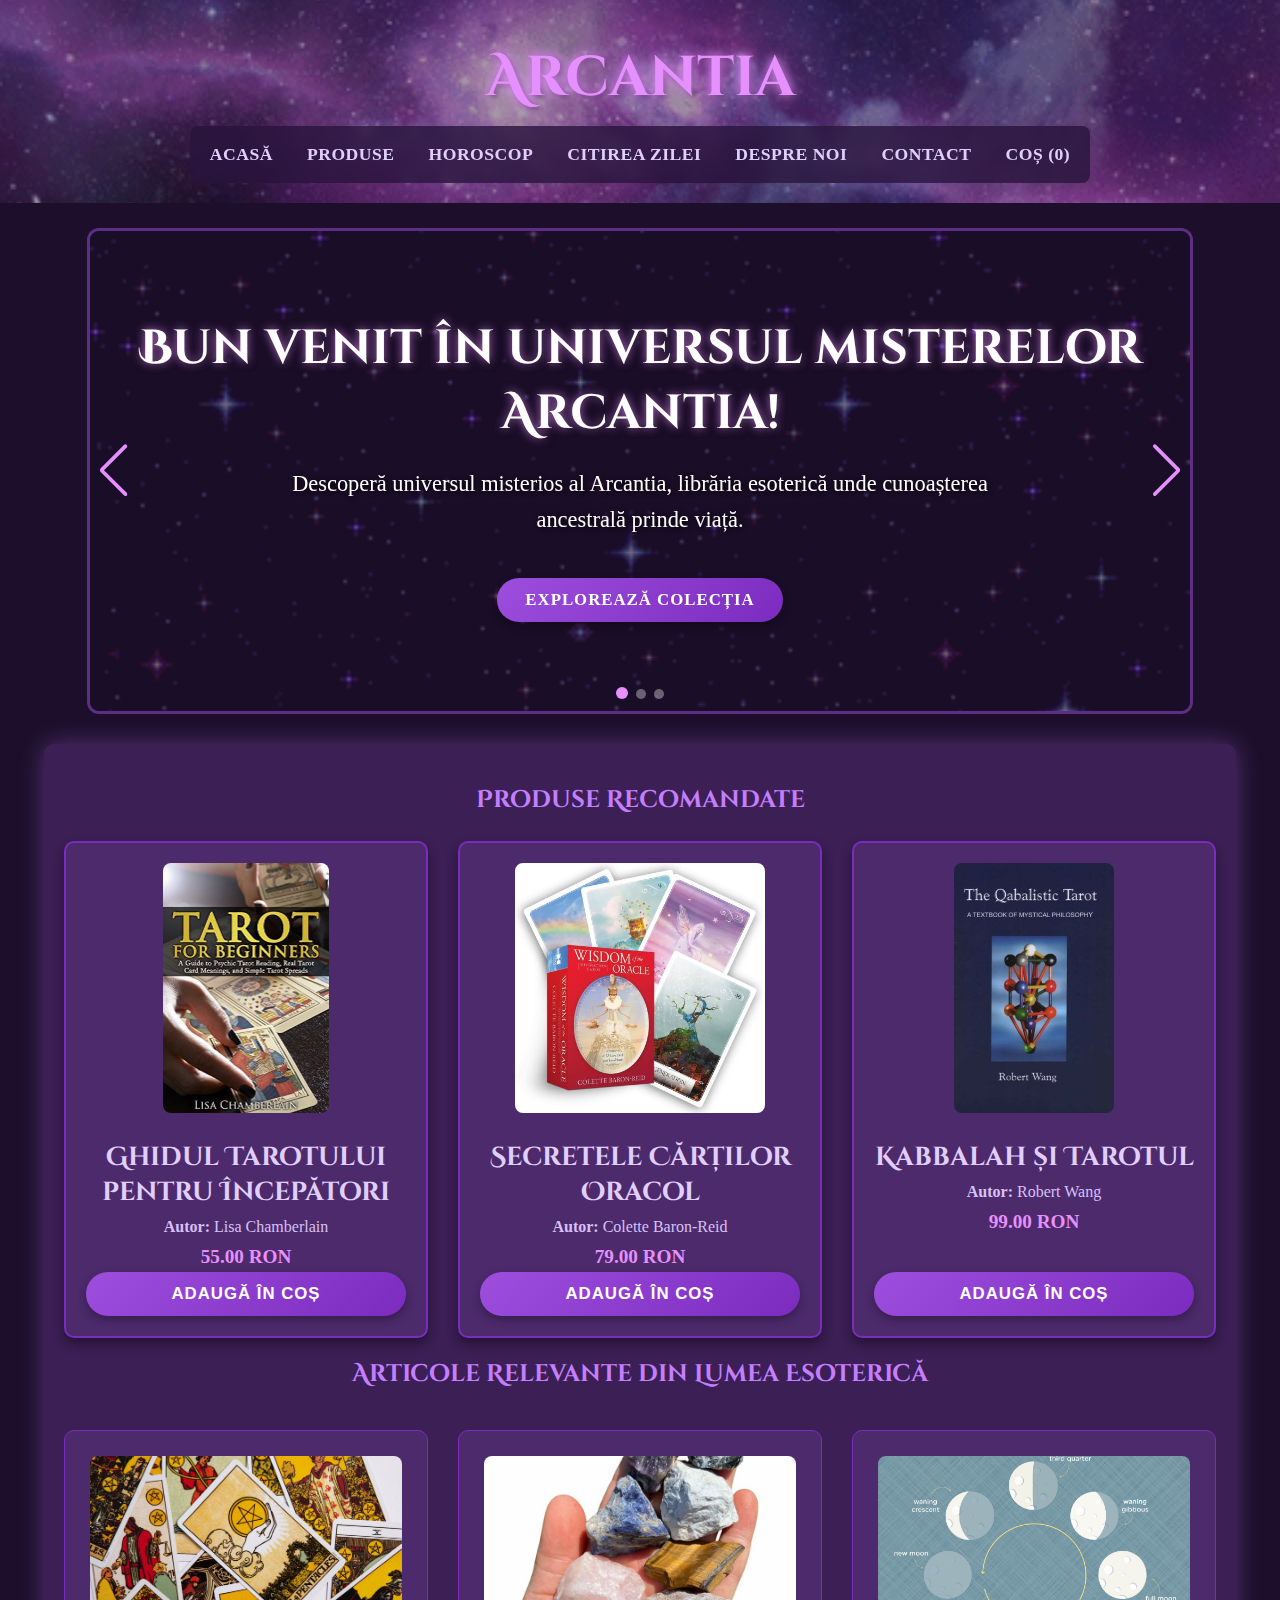
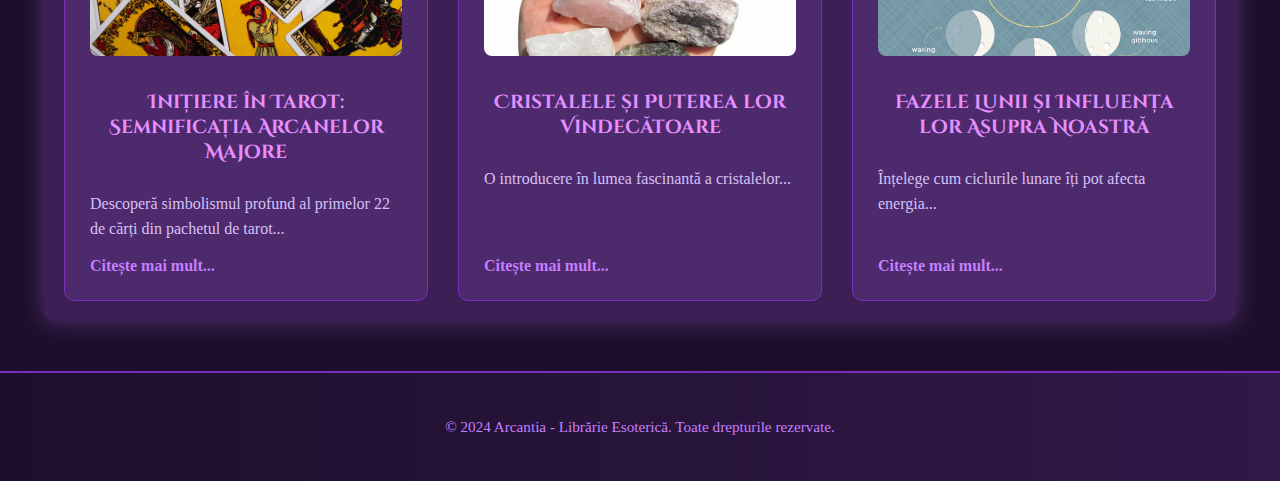
<file: index.html>
<!DOCTYPE html>
<html lang="ro">
<head>
    <meta charset="UTF-8">
    <meta name="viewport" content="width=device-width, initial-scale=1.0">
    <title>Arcantia - Acasă</title>
    <link rel="stylesheet" href="css/style.css">
    <link rel="stylesheet" href="https://unpkg.com/swiper/swiper-bundle.min.css"/>
    <link href="https://fonts.googleapis.com/css2?family=Cinzel+Decorative:wght@400;700&family=Georgia&display=swap" rel="stylesheet">
</head>
<body>
    <header>
        <h1 class="site-title">Arcantia</h1>
        <nav>
            <ul>
                <li><a href="index.html">Acasă</a></li>
                <li><a href="produse.html">Produse</a></li>
                <li><a href="horoscop.html">Horoscop</a></li>
                <li><a href="citirea_zilei.html">Citirea Zilei</a></li>
                <li><a href="despre_noi.html">Despre Noi</a></li>
                <li><a href="contact.html">Contact</a></li>
                <li><a href="cos.html">Coș (<span id="cart-count">0</span>)</a></li>
            </ul>
        </nav>
    </header>

    <main>
        <div class="swiper-container">
            <div class="swiper-wrapper">
                <!-- SLIDE 1 -->
                <div class="swiper-slide">
                    <h2>
<br> Bun venit în universul misterelor Arcantia!</h2>
                    <p>Descoperă universul misterios al Arcantia, librăria esoterică unde cunoașterea ancestrală prinde viață. </p>
                    <a href="produse.html" class="button-link">Explorează Colecția</a>
                </div>
                <!-- SLIDE 2 -->
                <div class="swiper-slide">
                    <h2>
<br>Horoscopul Zilei</h2>
                    <p>

<br>                    
Află ce îți rezervă astrele astăzi. Perspective și sfaturi pentru fiecare zodie.

</p>
                    <a href="horoscop.html" class="button-link">Vezi Horoscopul</a>
                </div>
                <!-- SLIDE 3 -->
                <div class="swiper-slide">
                    <h2>
<br> Citirea Zilei</h2>
                    <p>
<br>
<br>
Extrage o carte de tarot și primește un mesaj ghid pentru ziua de azi.</p>
                    <a href="citirea_zilei.html" class="button-link">Descoperă Cartea Zilei</a>
                </div>
            </div>
            <div class="swiper-pagination"></div>
            <div class="swiper-button-next"></div>
            <div class="swiper-button-prev"></div>
        </div>

        <div class="container">
            <section id="produse-recomandate">
                <h2>Produse Recomandate</h2>
                <div id="recomandate-container">
                    <p>Se încarcă produsele recomandate...</p>
                </div>
            </section>

            <section id="articole-relevante">
                <h2>Articole Relevante din Lumea Esoterică</h2>
                <div class="articole-container">
                    <div class="articol-card">
                        <img src="images/articol-tarot-arcane.jpg" alt="Arcane Majore Tarot">
                        <h3>Inițiere în Tarot: Semnificația Arcanelor Majore</h3>
                        <p>Descoperă simbolismul profund al primelor 22 de cărți din pachetul de tarot...</p>
                        <a href="#">Citește mai mult...</a>
                    </div>
                    <div class="articol-card">
                        <img src="images/articol-cristale-vindecatoare.jpg" alt="Cristale Vindecatoare">
                        <h3>Cristalele și Puterea lor Vindecătoare</h3>
                        <p>O introducere în lumea fascinantă a cristalelor...</p>
                        <a href="#">Citește mai mult...</a>
                    </div>
                    <div class="articol-card">
                        <img src="images/articol-faze-luna.jpg" alt="Fazele Lunii">
                        <h3>Fazele Lunii și Influența lor Asupra Noastră</h3>
                        <p>Înțelege cum ciclurile lunare îți pot afecta energia...</p>
                        <a href="#">Citește mai mult...</a>
                    </div>
                </div>
            </section>
        </div>
    </main>

    <footer>
        <p>© 2024 Arcantia - Librărie Esoterică. Toate drepturile rezervate.</p>
    </footer>

    <script src="https://unpkg.com/swiper/swiper-bundle.min.js"></script>
    <script src="js/script.js"></script>
</body>
</html>
</file>
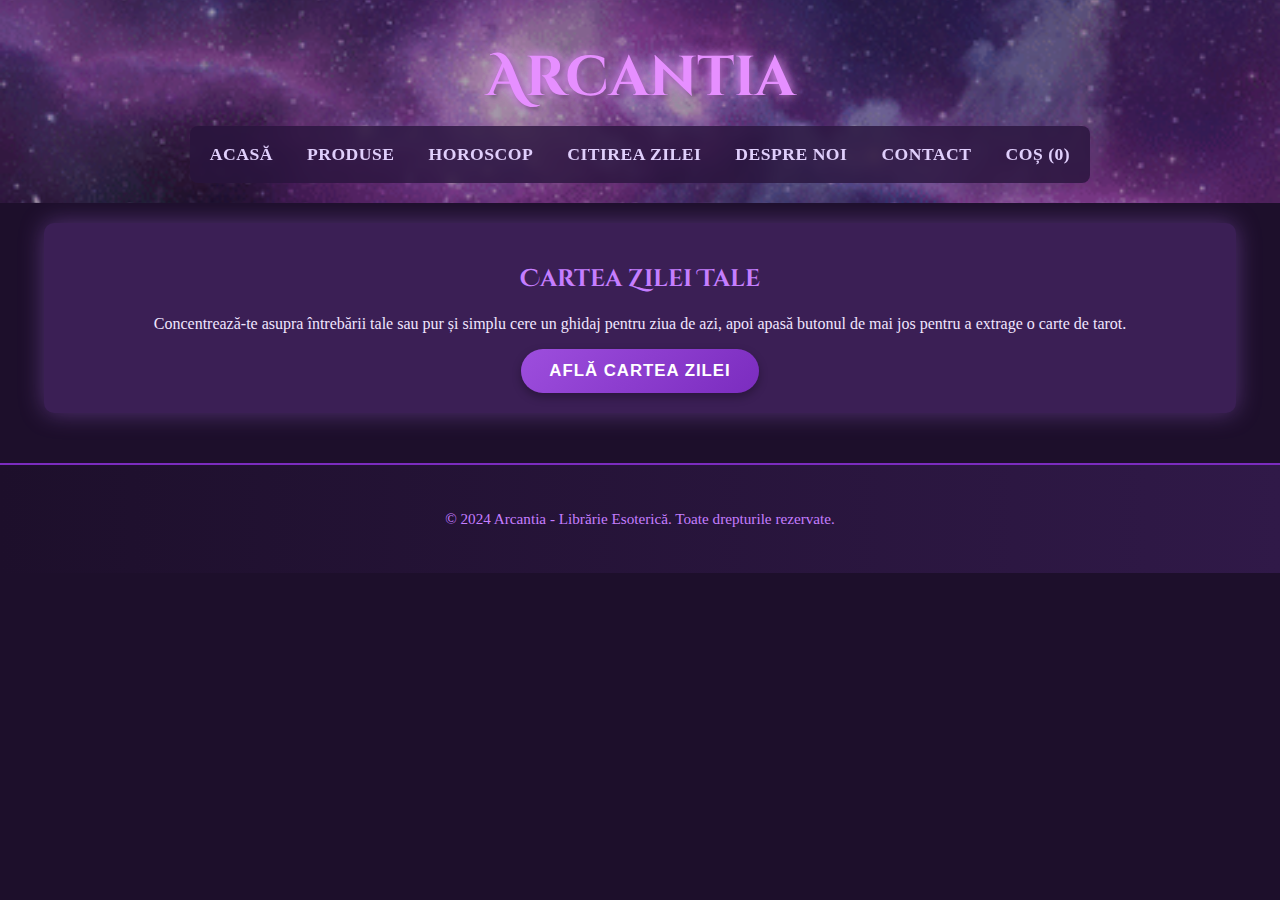
<file: citirea_zilei.html>
<!DOCTYPE html>
<html lang="ro">
<head>
    <meta charset="UTF-8">
    <meta name="viewport" content="width=device-width, initial-scale=1.0">
    <title>Arcantia - Citirea Zilei</title>
    <link rel="stylesheet" href="css/style.css">
    <link href="https://fonts.googleapis.com/css2?family=Cinzel+Decorative:wght@400;700&family=Georgia&display=swap" rel="stylesheet">
</head>
<body>
    <header>
        <h1 class="site-title">Arcantia</h1>
        <nav>
            <ul>
                <li><a href="index.html">Acasă</a></li>
                <li><a href="produse.html">Produse</a></li>
                <li><a href="horoscop.html">Horoscop</a></li>
                <li><a href="citirea_zilei.html">Citirea Zilei</a></li>
                <li><a href="despre_noi.html">Despre Noi</a></li>
                <li><a href="contact.html">Contact</a></li>
                <li><a href="cos.html">Coș (<span id="cart-count">0</span>)</a></li>
            </ul>
        </nav>
    </header>

    <main>
        <div class="container">
            <h2>Cartea Zilei Tale</h2>
            <p>Concentrează-te asupra întrebării tale sau pur și simplu cere un ghidaj pentru ziua de azi, apoi apasă butonul de mai jos pentru a extrage o carte de tarot.</p>
            
            <button id="get-tarot-card">Află Cartea Zilei</button>

            <div id="tarot-card-display">
                <!-- Cartea de tarot va fi afisata aici de JS. Ex: images/tarot-nebunul.jpg -->
            </div>
        </div>
    </main>

    <footer>
        <p>© 2024 Arcantia - Librărie Esoterică. Toate drepturile rezervate.</p>
    </footer>

    <script src="js/script.js"></script>
</body>
</html>
</file>
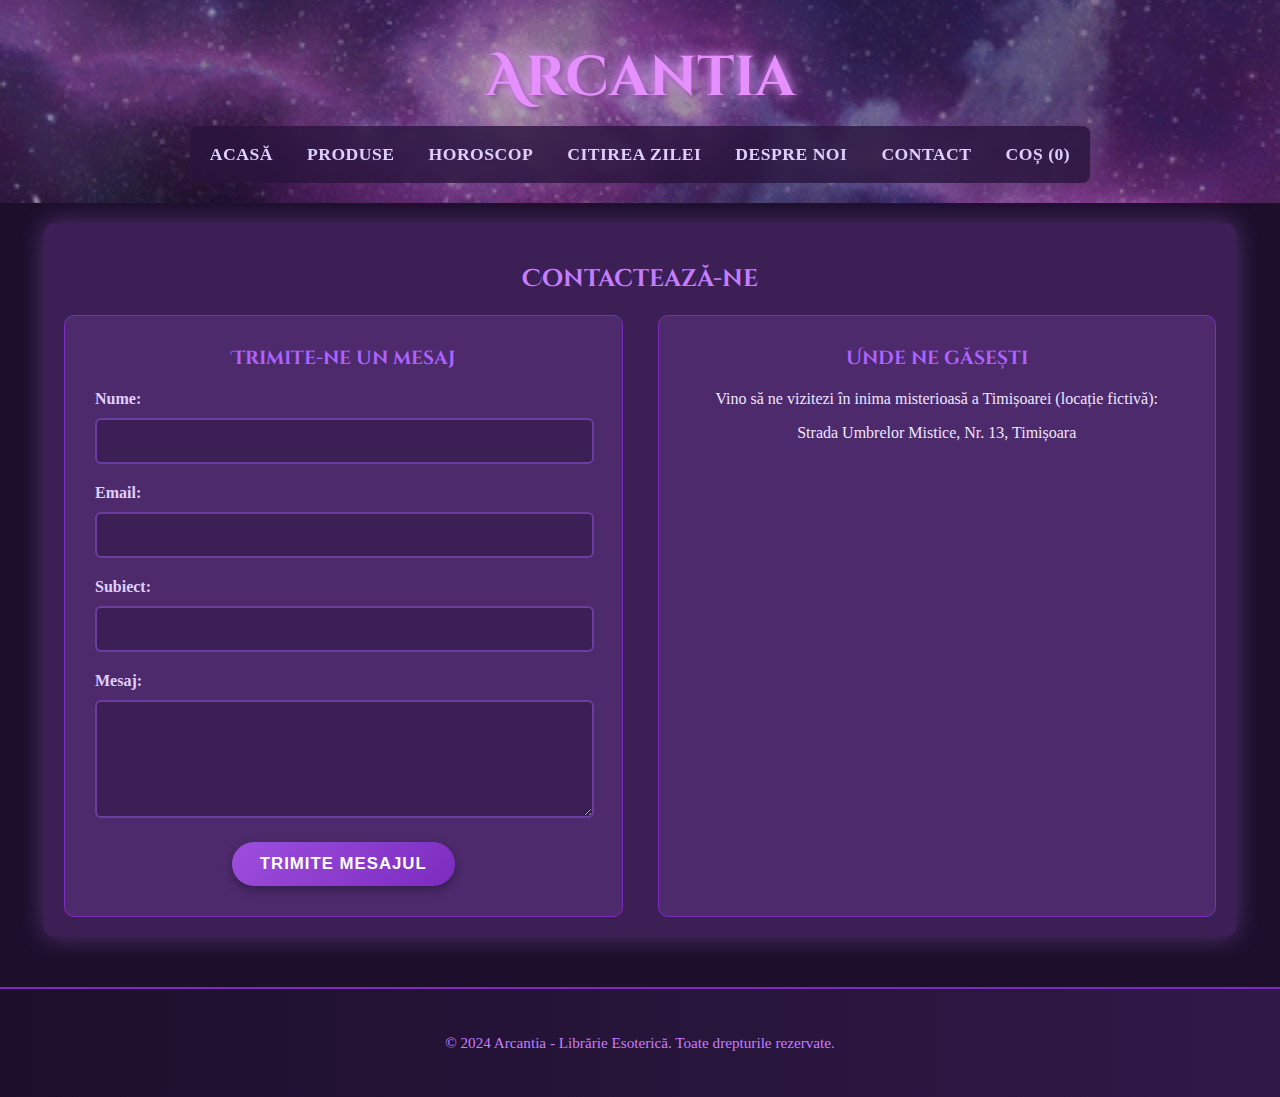
<file: contact.html>
<!DOCTYPE html>
<html lang="ro">
<head>
    <meta charset="UTF-8">
    <meta name="viewport" content="width=device-width, initial-scale=1.0">
    <title>Arcantia - Contact</title>
    <link rel="stylesheet" href="css/style.css">
    <link href="https://fonts.googleapis.com/css2?family=Cinzel+Decorative:wght@400;700&family=Georgia&display=swap" rel="stylesheet">
</head>
<body>
    <header>
        <h1 class="site-title">Arcantia</h1>
        <nav>
            <ul>
                <li><a href="index.html">Acasă</a></li>
                <li><a href="produse.html">Produse</a></li>
                <li><a href="horoscop.html">Horoscop</a></li>
                <li><a href="citirea_zilei.html">Citirea Zilei</a></li>
                <li><a href="despre_noi.html">Despre Noi</a></li>
                <li><a href="contact.html">Contact</a></li>
                <li><a href="cos.html">Coș (<span id="cart-count">0</span>)</a></li>
            </ul>
        </nav>
    </header>

    <main>
        <div class="container">
            <h2>Contactează-ne</h2>
            <div class="contact-container">
                <div class="form-container">
                    <h3>Trimite-ne un mesaj</h3>
                    <form id="contact-form">
                        <div>
                            <label for="nume">Nume:</label>
                            <input type="text" id="nume" name="nume" required>
                        </div>
                        <div>
                            <label for="email">Email:</label>
                            <input type="email" id="email" name="email" required>
                        </div>
                        <div>
                            <label for="subiect">Subiect:</label>
                            <input type="text" id="subiect" name="subiect">
                        </div>
                        <div>
                            <label for="mesaj">Mesaj:</label>
                            <textarea id="mesaj" name="mesaj" rows="6" required></textarea>
                        </div>
                        <button type="submit">Trimite Mesajul</button>
                    </form>
                </div>
                <div class="map-container">
                    <h3>Unde ne găsești</h3>
                    <p>Vino să ne vizitezi în inima misterioasă a Timișoarei (locație fictivă):</p>
                    <p>Strada Umbrelor Mistice, Nr. 13, Timișoara</p>
                    <iframe src="https://www.google.com/maps/embed?pb=!1m18!1m12!1m3!1d89078.39375782917!2d21.15450781980784!3d45.75372041857808!2m3!1f0!2f0!3f0!3m2!1i1024!2i768!4f13.1!3m3!1m2!1s0x4745677dcb0fbbf5%3A0x400def369ef5080!2sTimi%C8%99oara!5e0!3m2!1sro!2sro!4v1678886030759!5m2!1sro!2sro" allowfullscreen="" loading="lazy" referrerpolicy="no-referrer-when-downgrade"></iframe>
                </div>
            </div>
        </div>
    </main>

    <footer>
        <p>© 2024 Arcantia - Librărie Esoterică. Toate drepturile rezervate.</p>
    </footer>
    <script src="js/script.js"></script>
</body>
</html>
</file>
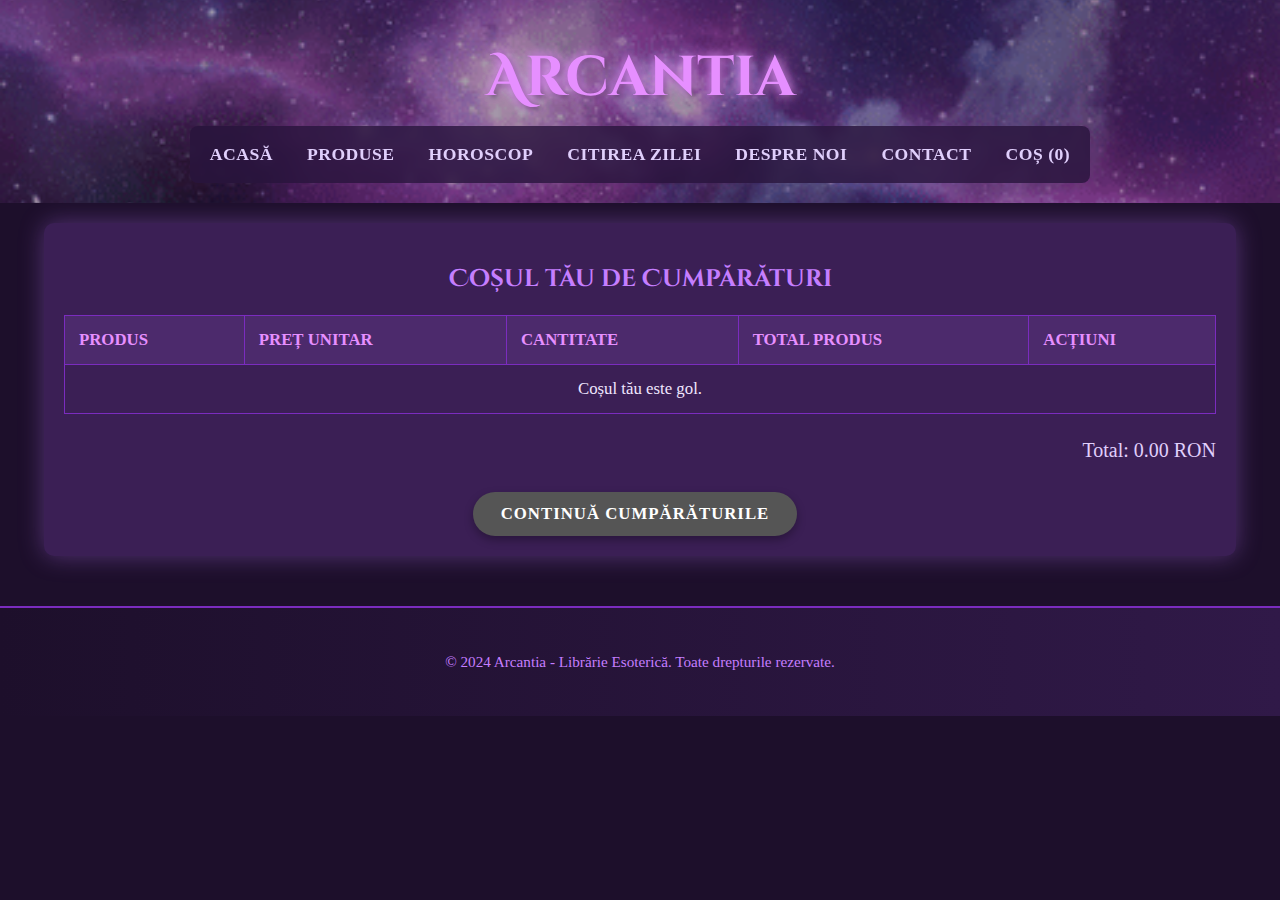
<file: cos.html>
<!DOCTYPE html>
<html lang="ro">
<head>
    <meta charset="UTF-8">
    <meta name="viewport" content="width=device-width, initial-scale=1.0">
    <title>Arcantia - Coș de Cumpărături</title>
    <link rel="stylesheet" href="css/style.css">
    <link href="https://fonts.googleapis.com/css2?family=Cinzel+Decorative:wght@400;700&family=Georgia&display=swap" rel="stylesheet">
</head>
<body>
    <header>
        <h1 class="site-title">Arcantia</h1>
        <nav>
            <ul>
                <li><a href="index.html">Acasă</a></li>
                <li><a href="produse.html">Produse</a></li>
                <li><a href="horoscop.html">Horoscop</a></li>
                <li><a href="citirea_zilei.html">Citirea Zilei</a></li>
                <li><a href="despre_noi.html">Despre Noi</a></li>
                <li><a href="contact.html">Contact</a></li>
                <li><a href="cos.html">Coș (<span id="cart-count">0</span>)</a></li>
            </ul>
        </nav>
    </header>

    <main>
        <div class="container">
            <h2>Coșul tău de Cumpărături</h2>
            <div id="cos-container">
                <table id="cos-items">
                    <thead>
                        <tr>
                            <th>Produs</th>
                            <th>Preț Unitar</th>
                            <th>Cantitate</th>
                            <th>Total Produs</th>
                            <th>Acțiuni</th>
                        </tr>
                    </thead>
                    <tbody id="cos-items-body">
                        <!-- Itemele din cos vor fi incarcate aici de JS -->
                    </tbody>
                </table>
                <div id="cos-summary">
                    <!-- Sumarul cosului va fi incarcat aici de JS -->
                </div>
                <div class="checkout-button-container" style="text-align: right; margin-top: 20px;">
                     <!-- Butonul de checkout este adaugat de JS daca exista iteme in cos -->
                </div>
            </div>
             <div style="text-align: center; margin-top: 30px;">
                <a href="produse.html" class="button-link" style="margin-right: 10px; background: #555;">Continuă Cumpărăturile</a>
            </div>
        </div>
    </main>

    <footer>
        <p>© 2024 Arcantia - Librărie Esoterică. Toate drepturile rezervate.</p>
    </footer>

    <script src="js/script.js"></script>
</body>
</html>
</file>
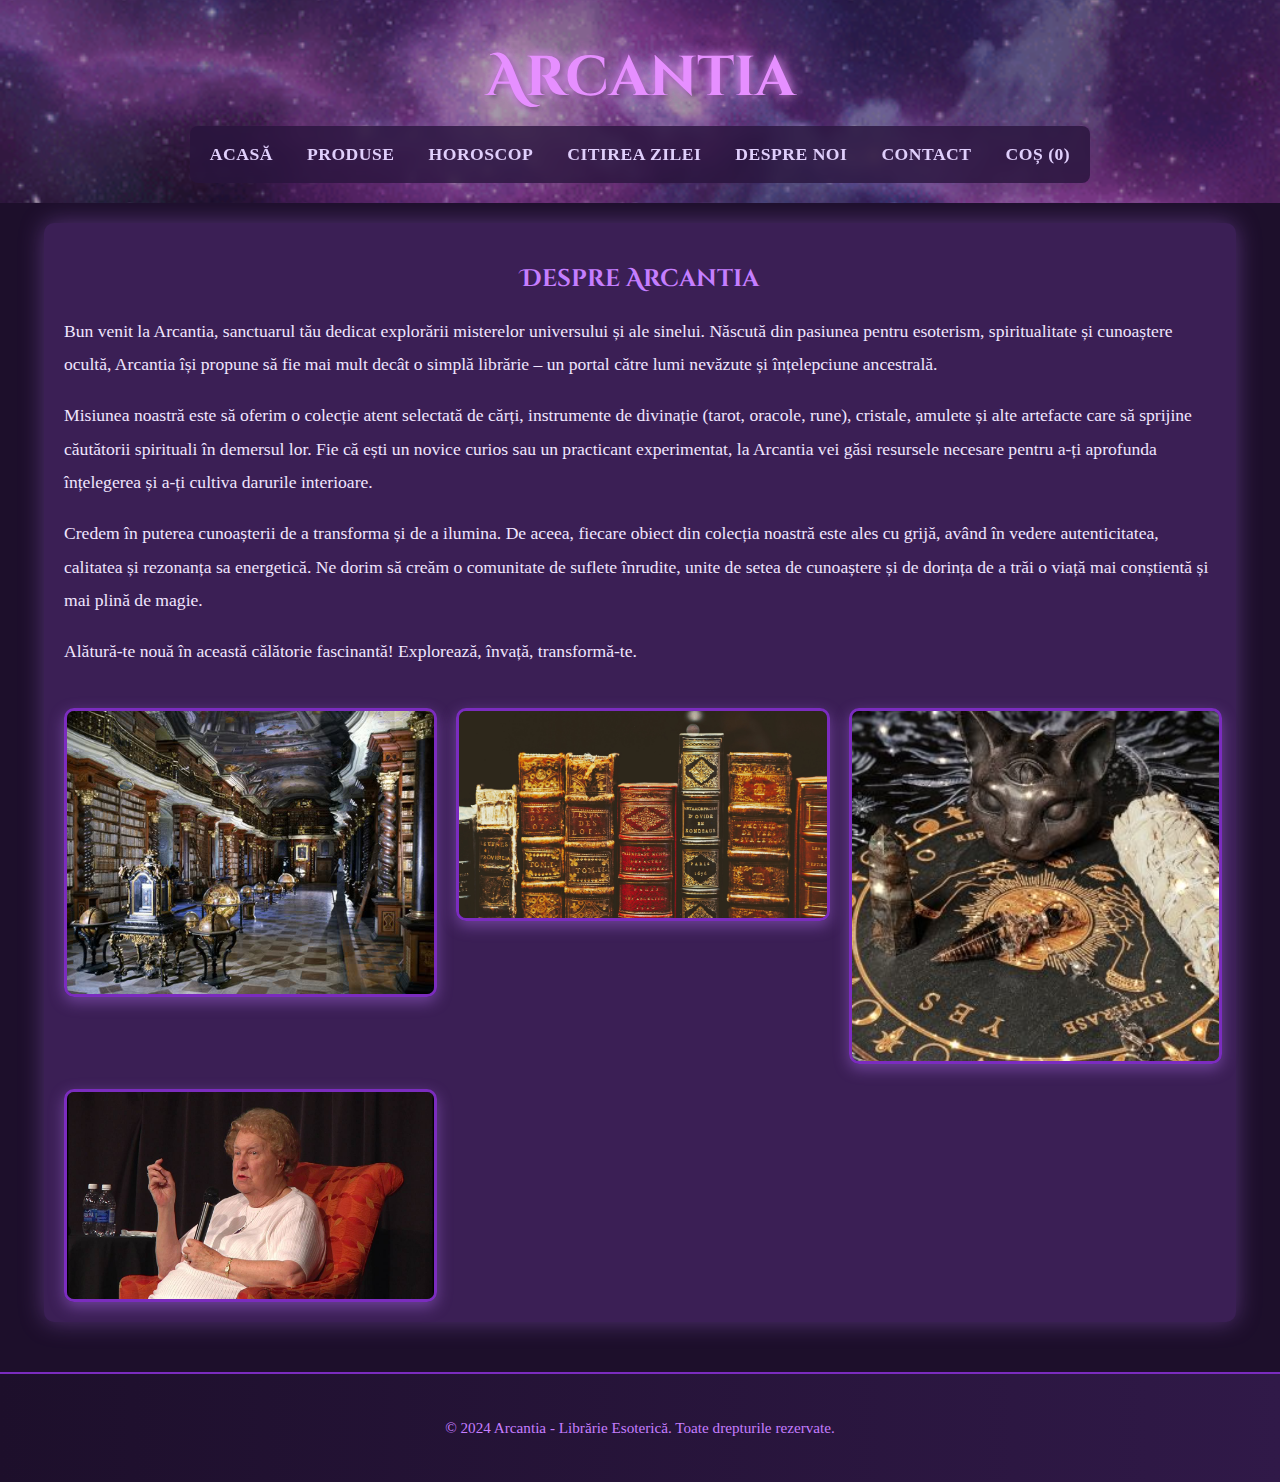
<file: despre_noi.html>
<!DOCTYPE html>
<html lang="ro">
<head>
    <meta charset="UTF-8">
    <meta name="viewport" content="width=device-width, initial-scale=1.0">
    <title>Arcantia - Despre Noi</title>
    <link rel="stylesheet" href="css/style.css">
    <link href="https://fonts.googleapis.com/css2?family=Cinzel+Decorative:wght@400;700&family=Georgia&display=swap" rel="stylesheet">
</head>
<body>
    <header>
        <h1 class="site-title">Arcantia</h1>
        <nav>
            <ul>
                <li><a href="index.html">Acasă</a></li>
                <li><a href="produse.html">Produse</a></li>
                <li><a href="horoscop.html">Horoscop</a></li>
                <li><a href="citirea_zilei.html">Citirea Zilei</a></li>
                <li><a href="despre_noi.html">Despre Noi</a></li>
                <li><a href="contact.html">Contact</a></li>
                <li><a href="cos.html">Coș (<span id="cart-count">0</span>)</a></li>
            </ul>
        </nav>
    </header>

    <main>
        <div class="container">
            <h2>Despre Arcantia</h2>
            <div class="despre-continut">
                <p>Bun venit la Arcantia, sanctuarul tău dedicat explorării misterelor universului și ale sinelui. Născută din pasiunea pentru esoterism, spiritualitate și cunoaștere ocultă, Arcantia își propune să fie mai mult decât o simplă librărie – un portal către lumi nevăzute și înțelepciune ancestrală.</p>
                <p>Misiunea noastră este să oferim o colecție atent selectată de cărți, instrumente de divinație (tarot, oracole, rune), cristale, amulete și alte artefacte care să sprijine căutătorii spirituali în demersul lor. Fie că ești un novice curios sau un practicant experimentat, la Arcantia vei găsi resursele necesare pentru a-ți aprofunda înțelegerea și a-ți cultiva darurile interioare.</p>
                <p>Credem în puterea cunoașterii de a transforma și de a ilumina. De aceea, fiecare obiect din colecția noastră este ales cu grijă, având în vedere autenticitatea, calitatea și rezonanța sa energetică. Ne dorim să creăm o comunitate de suflete înrudite, unite de setea de cunoaștere și de dorința de a trăi o viață mai conștientă și mai plină de magie.</p>
                <p>Alătură-te nouă în această călătorie fascinantă! Explorează, învață, transformă-te.</p>
            </div>
            <div class="despre-imagini">
                <img src="images/despre-interior-mistic.jpg" alt="Interior mistic al librariei Arcantia">
                <img src="images/despre-colectie-carti-rare.jpg" alt="Colectie de carti esoterice rare">
                <img src="images/despre-obiecte-divinatie.jpg" alt="Instrumente de divinatie si cristale">
                <img src="images/despre-comunitate-spirituala.jpg" alt="Simbol al comunitatii spirituale Arcantia">
            </div>
        </div>
    </main>

    <footer>
        <p>© 2024 Arcantia - Librărie Esoterică. Toate drepturile rezervate.</p>
    </footer>
    <script src="js/script.js"></script>
</body>
</html>
</file>
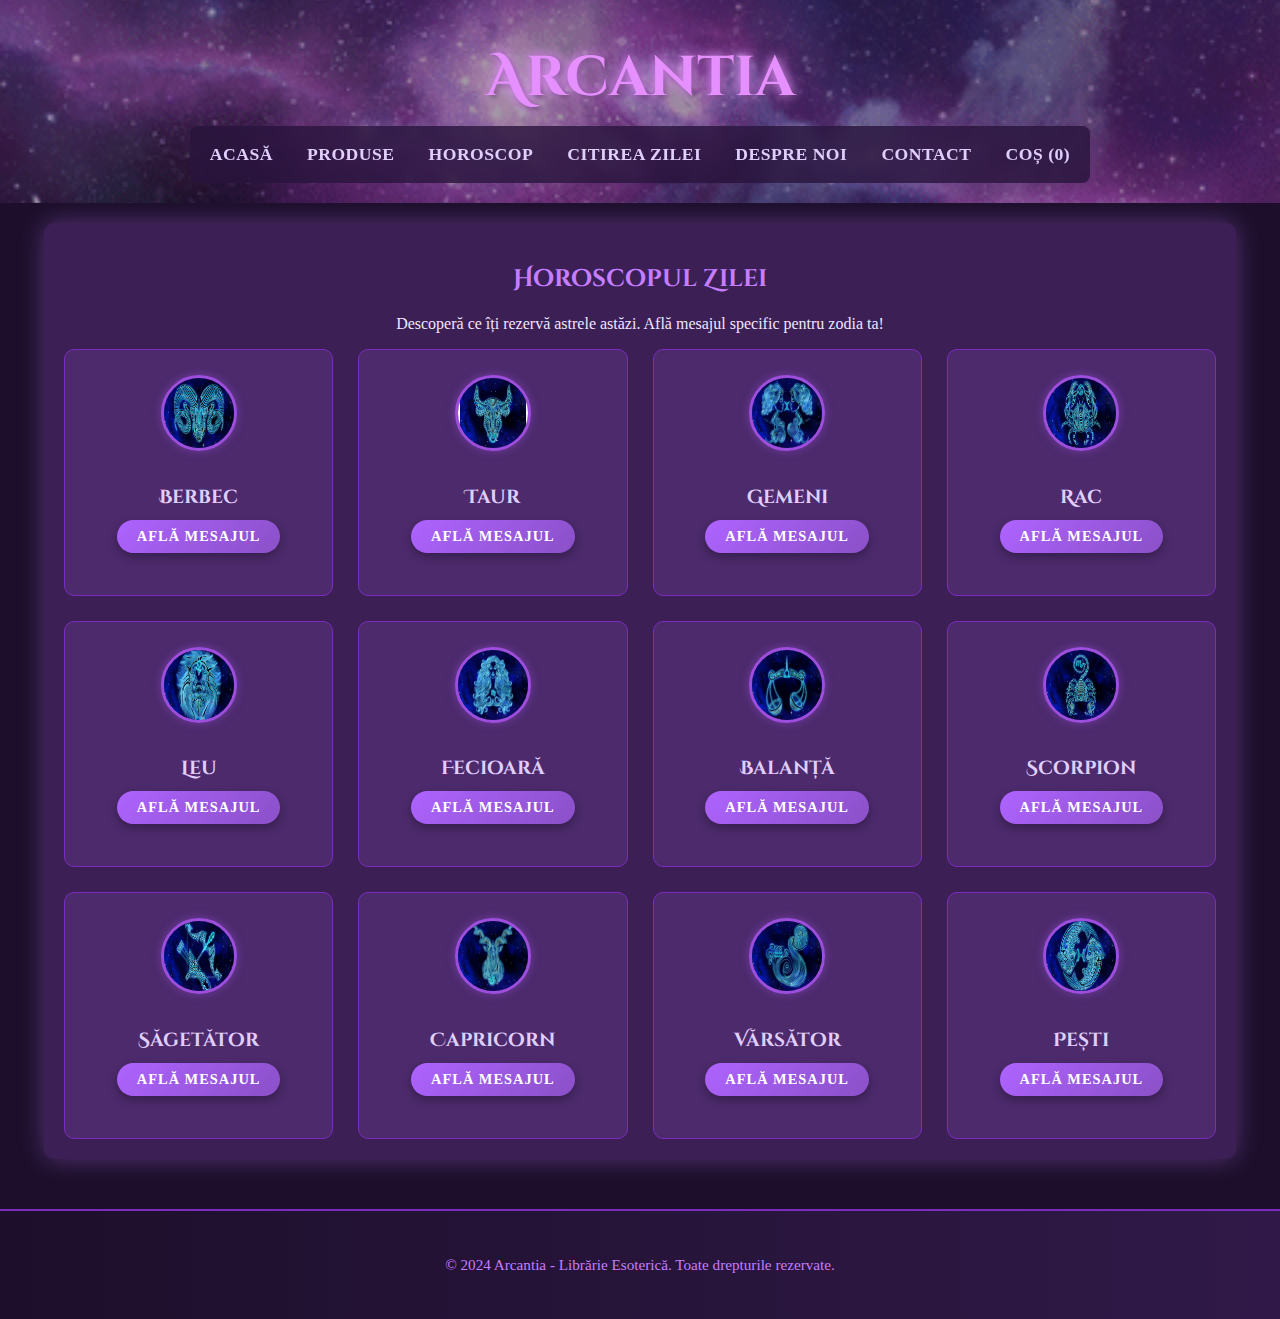
<file: horoscop.html>
<!DOCTYPE html>
<html lang="ro">
<head>
    <meta charset="UTF-8">
    <meta name="viewport" content="width=device-width, initial-scale=1.0">
    <title>Arcantia - Horoscop Zilnic</title>
    <link rel="stylesheet" href="css/style.css">
    <link href="https://fonts.googleapis.com/css2?family=Cinzel+Decorative:wght@400;700&family=Georgia&display=swap" rel="stylesheet">
</head>
<body>
    <header>
        <h1 class="site-title">Arcantia</h1>
        <nav>
            <ul>
                <li><a href="index.html">Acasă</a></li>
                <li><a href="produse.html">Produse</a></li>
                <li><a href="horoscop.html">Horoscop</a></li>
                <li><a href="citirea_zilei.html">Citirea Zilei</a></li>
                <li><a href="despre_noi.html">Despre Noi</a></li>
                <li><a href="contact.html">Contact</a></li>
                <li><a href="cos.html">Coș (<span id="cart-count">0</span>)</a></li>
            </ul>
        </nav>
    </header>

    <main>
        <div class="container">
            <h2>Horoscopul Zilei</h2>
            <p>Descoperă ce îți rezervă astrele astăzi. Află mesajul specific pentru zodia ta!</p>
            <div class="zodiac-grid">

                <!-- Zodia Berbec -->
                <div class="zodie-card">
                    <img src="images/zodie-berbec.jpg" alt="Berbec">
                    <h3>Berbec</h3>
                    <input type="checkbox" id="reveal-berbec" class="horoscope-toggle-checkbox">
                    <label for="reveal-berbec" class="horoscope-toggle-label button-link">Află Mesajul</label>
                    <div class="horoscope-message">
                        <p>Energie debordantă azi! Canalizeaz-o spre proiecte noi și nu te teme să îți asumi riscuri calculate. Oportunități neașteptate pot apărea.</p>
                    </div>
                </div>

                <!-- Zodia Taur -->
                <div class="zodie-card">
                    <img src="images/zodie-taur.jpg" alt="Taur">
                    <h3>Taur</h3>
                    <input type="checkbox" id="reveal-taur" class="horoscope-toggle-checkbox">
                    <label for="reveal-taur" class="horoscope-toggle-label button-link">Află Mesajul</label>
                    <div class="horoscope-message">
                        <p>Este o zi bună pentru introspecție și planificare financiară. Confortul casei tale îți aduce liniște. Evită deciziile impulsive.</p>
                    </div>
                </div>

                <!-- Zodia Gemeni -->
                <div class="zodie-card">
                    <img src="images/zodie-gemeni.jpg" alt="Gemeni">
                    <h3>Gemeni</h3>
                    <input type="checkbox" id="reveal-gemeni" class="horoscope-toggle-checkbox">
                    <label for="reveal-gemeni" class="horoscope-toggle-label button-link">Află Mesajul</label>
                    <div class="horoscope-message">
                        <p>Comunicarea este cheia azi. Exprimă-ți ideile clar și ascultă cu atenție. Poți rezolva o neînțelegere mai veche.</p>
                    </div>
                </div>
                
                <!-- Zodia Rac -->
                <div class="zodie-card">
                    <img src="images/zodie-rac.jpg" alt="Rac">
                    <h3>Rac</h3>
                    <input type="checkbox" id="reveal-rac" class="horoscope-toggle-checkbox">
                    <label for="reveal-rac" class="horoscope-toggle-label button-link">Află Mesajul</label>
                    <div class="horoscope-message">
                        <p>Emoțiile sunt intense. Acordă atenție intuiției tale, te poate ghida corect. Petrece timp cu cei dragi pentru echilibru.</p>
                    </div>
                </div>

                <!-- Zodia Leu -->
                <div class="zodie-card">
                    <img src="images/zodie-leu.jpg" alt="Leu">
                    <h3>Leu</h3>
                    <input type="checkbox" id="reveal-leu" class="horoscope-toggle-checkbox">
                    <label for="reveal-leu" class="horoscope-toggle-label button-link">Află Mesajul</label>
                    <div class="horoscope-message">
                        <p>Creativitatea ta atinge cote maxime. Este momentul să strălucești și să îți pui în valoare talentele. Fii generos cu laudele.</p>
                    </div>
                </div>

                <!-- Zodia Fecioară -->
                <div class="zodie-card">
                    <img src="images/zodie-fecioara.jpg" alt="Fecioară">
                    <h3>Fecioară</h3>
                    <input type="checkbox" id="reveal-fecioara" class="horoscope-toggle-checkbox">
                    <label for="reveal-fecioara" class="horoscope-toggle-label button-link">Află Mesajul</label>
                    <div class="horoscope-message">
                        <p>Organizarea și atenția la detalii te ajută să finalizezi sarcini importante. Nu neglija micile plăceri ale vieții.</p>
                    </div>
                </div>

                <!-- Zodia Balanță -->
                <div class="zodie-card">
                    <img src="images/zodie-balanta.jpg" alt="Balanță">
                    <h3>Balanță</h3>
                    <input type="checkbox" id="reveal-balanta" class="horoscope-toggle-checkbox">
                    <label for="reveal-balanta" class="horoscope-toggle-label button-link">Află Mesajul</label>
                    <div class="horoscope-message">
                        <p>Relațiile sunt în prim-plan. Caută armonia și echilibrul în interacțiunile tale. O discuție importantă poate aduce claritate.</p>
                    </div>
                </div>

                <!-- Zodia Scorpion -->
                <div class="zodie-card">
                    <img src="images/zodie-scorpion.jpg" alt="Scorpion">
                    <h3>Scorpion</h3>
                    <input type="checkbox" id="reveal-scorpion" class="horoscope-toggle-checkbox">
                    <label for="reveal-scorpion" class="horoscope-toggle-label button-link">Află Mesajul</label>
                    <div class="horoscope-message">
                        <p>Misterele te atrag. Este o zi potrivită pentru cercetare și descoperirea unor adevăruri ascunse. Ai încredere în instinctele tale.</p>
                    </div>
                </div>

                <!-- Zodia Săgetător -->
                <div class="zodie-card">
                    <img src="images/zodie-sagetator.jpg" alt="Săgetător">
                    <h3>Săgetător</h3>
                    <input type="checkbox" id="reveal-sagetator" class="horoscope-toggle-checkbox">
                    <label for="reveal-sagetator" class="horoscope-toggle-label button-link">Află Mesajul</label>
                    <div class="horoscope-message">
                        <p>Setea de aventură este puternică. Planifică o escapadă sau învață ceva nou. Optimismul tău este contagios.</p>
                    </div>
                </div>

                <!-- Zodia Capricorn -->
                <div class="zodie-card">
                    <img src="images/zodie-capricorn.jpg" alt="Capricorn">
                    <h3>Capricorn</h3>
                    <input type="checkbox" id="reveal-capricorn" class="horoscope-toggle-checkbox">
                    <label for="reveal-capricorn" class="horoscope-toggle-label button-link">Află Mesajul</label>
                    <div class="horoscope-message">
                        <p>Focus pe carieră și obiective pe termen lung. Munca ta asiduă începe să dea roade. Fii perseverent și disciplinat.</p>
                    </div>
                </div>

                <!-- Zodia Vărsător -->
                <div class="zodie-card">
                    <img src="images/zodie-varsator.jpg" alt="Vărsător">
                    <h3>Vărsător</h3>
                    <input type="checkbox" id="reveal-varsator" class="horoscope-toggle-checkbox">
                    <label for="reveal-varsator" class="horoscope-toggle-label button-link">Află Mesajul</label>
                    <div class="horoscope-message">
                        <p>Ideile tale inovatoare pot inspira pe alții. Conectează-te cu prietenii și împărtășește-ți viziunile. Originalitatea este apreciată.</p>
                    </div>
                </div>

                <!-- Zodia Pești -->
                <div class="zodie-card">
                    <img src="images/zodie-pesti.jpg" alt="Pești">
                    <h3>Pești</h3>
                    <input type="checkbox" id="reveal-pesti" class="horoscope-toggle-checkbox">
                    <label for="reveal-pesti" class="horoscope-toggle-label button-link">Află Mesajul</label>
                    <div class="horoscope-message">
                        <p>Sensibilitatea ta este accentuată. Ascultă-ți intuiția și acordă timp viselor tale. Arta și muzica îți pot aduce alinare.</p>
                    </div>
                </div>

            </div>

            </div>
        </div>
    </main>

    <footer>
        <p>© 2024 Arcantia - Librărie Esoterică. Toate drepturile rezervate.</p>
    </footer>
    <script src="js/script.js"></script>
</body>
</html>
</file>
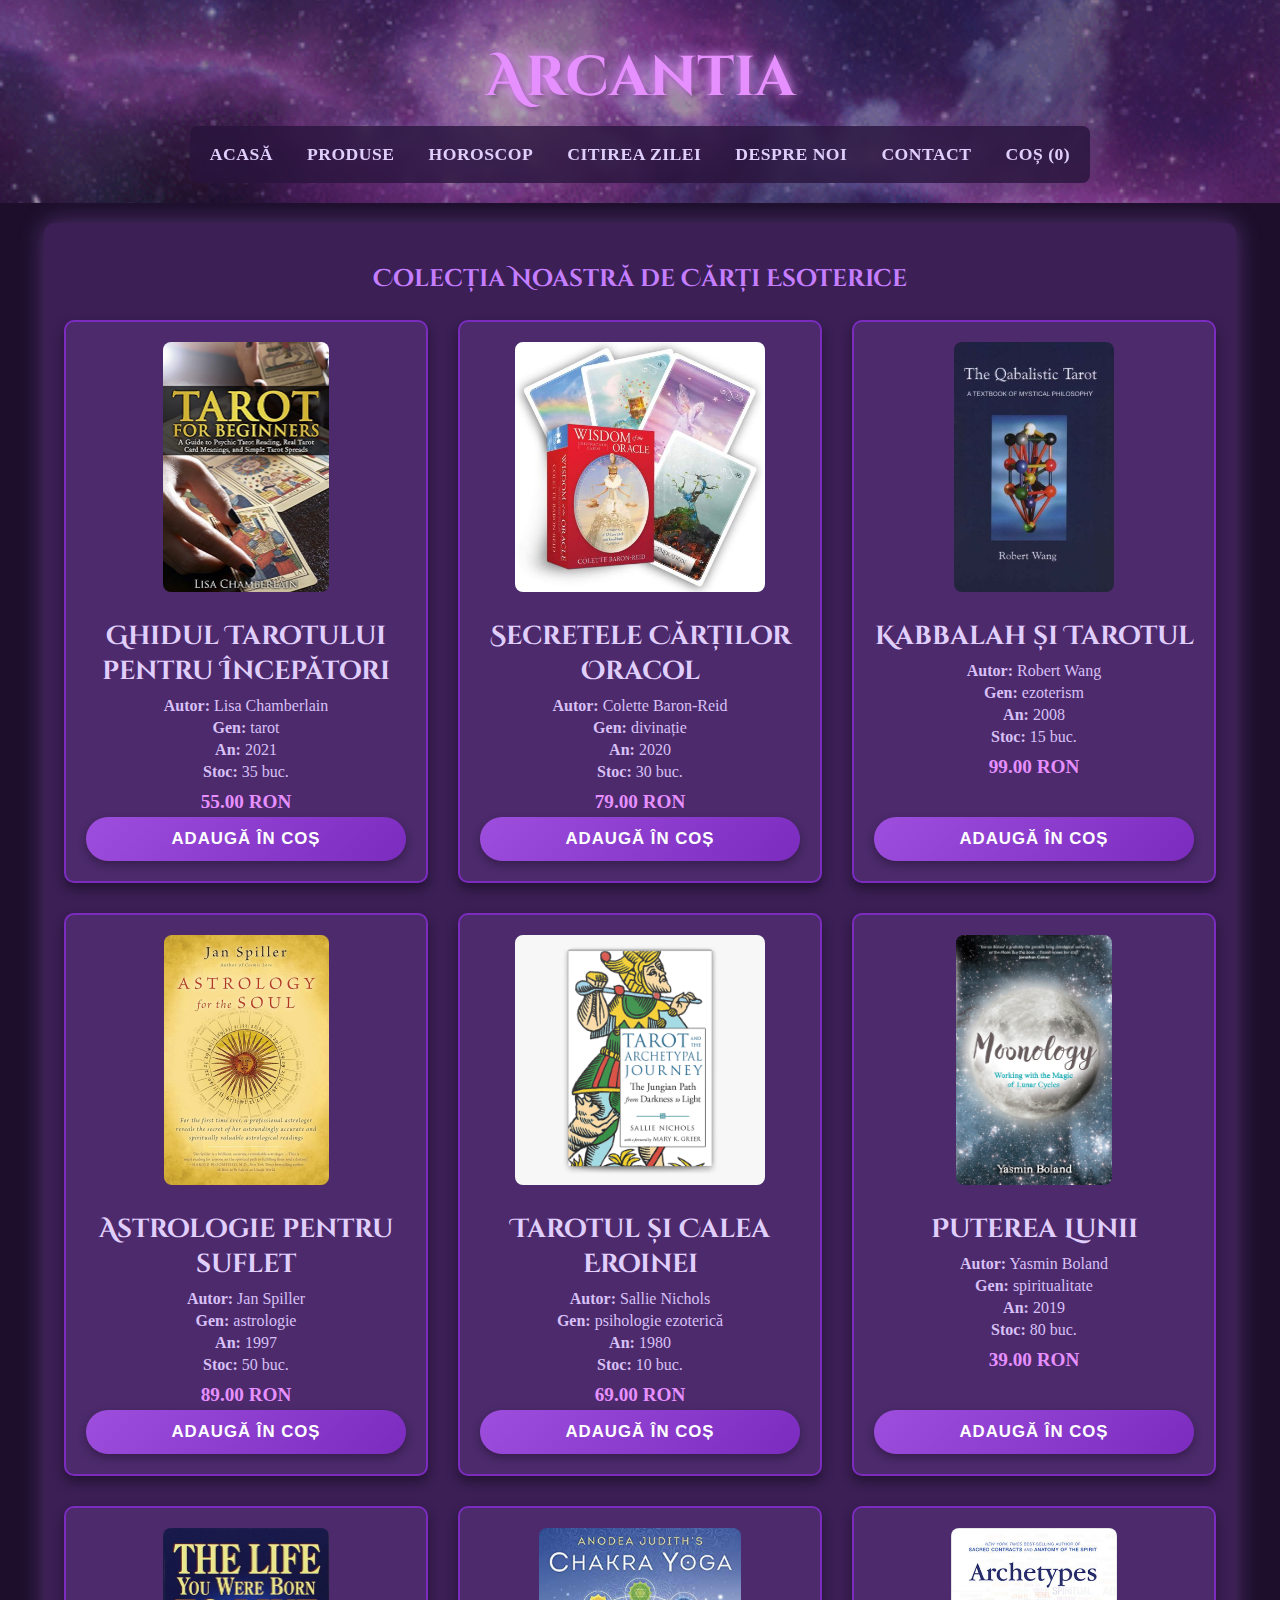
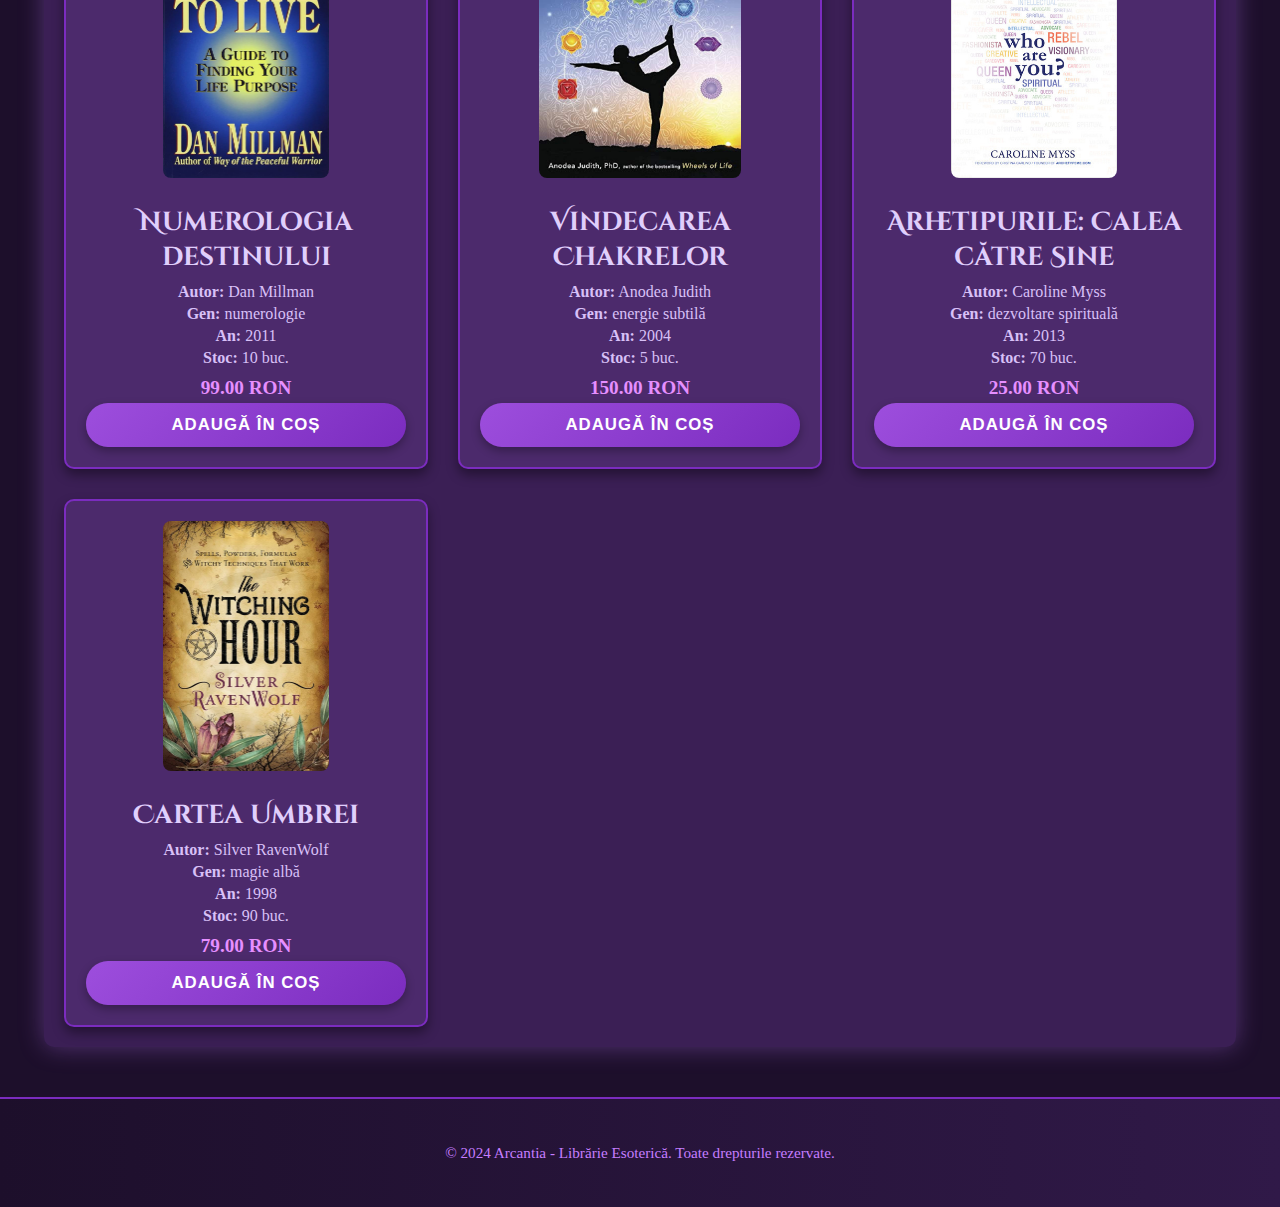
<file: produse.html>
<!DOCTYPE html>
<html lang="ro">
<head>
    <meta charset="UTF-8">
    <meta name="viewport" content="width=device-width, initial-scale=1.0">
    <title>Arcantia - Produse</title>
    <link rel="stylesheet" href="css/style.css">
    <link href="https://fonts.googleapis.com/css2?family=Cinzel+Decorative:wght@400;700&family=Georgia&display=swap" rel="stylesheet">
</head>
<body>
    <header>
        <h1 class="site-title">Arcantia</h1>
        <nav>
            <ul>
                <li><a href="index.html">Acasă</a></li>
                <li><a href="produse.html">Produse</a></li>
                <li><a href="horoscop.html">Horoscop</a></li>
                <li><a href="citirea_zilei.html">Citirea Zilei</a></li>
                <li><a href="despre_noi.html">Despre Noi</a></li>
                <li><a href="contact.html">Contact</a></li>
                <li><a href="cos.html">Coș (<span id="cart-count">0</span>)</a></li>
            </ul>
        </nav>
    </header>

    <main>
        <div class="container">
            <h2>Colecția Noastră de Cărți Esoterice</h2>
            <div id="produse-list-container">
                <!-- Produsele vor fi incarcate aici de scriptul de mai jos -->
                <p>Se încarcă produsele...</p>
            </div>
        </div>
    </main>

    <footer>
        <p>© 2024 Arcantia - Librărie Esoterică. Toate drepturile rezervate.</p>
    </footer>

    <!-- Scriptul global (contine addToCart, updateCartCount etc., dar nu functiile de generare ID/imagine pentru acest script inline) -->
    <script src="js/script.js"></script> 
    
    <!-- Scriptul specific pentru incarcarea produselor pe aceasta pagina (AUTONOM) -->
    <script>
        document.addEventListener('DOMContentLoaded', () => {
            // Functii ajutatoare definite LOCAL pentru acest script
            function generateLocalProductId(titlu) { 
                if (!titlu) return 'produs-necunoscut';
                return titlu.toLowerCase().replace(/[^\w\s]/gi, '').replace(/\s+/g, '-');
            }
            function getLocalProductImageName(titlu) {
                const id = generateLocalProductId(titlu);
                return `carte-${id}.jpg`; 
            }

            fetch('proiect.xml') // Asigura-te ca 'proiect.xml' este la radacina proiectului
              .then(response => {
                if (!response.ok) {
                    throw new Error(`Eroare HTTP! Status: ${response.status} - ${response.statusText}. Verificați calea către proiect.xml.`);
                }
                return response.text();
              })
              .then(xmlText => {
                const parser = new DOMParser();
                const xmlDoc = parser.parseFromString(xmlText, "application/xml");
                
                const errorNode = xmlDoc.querySelector('parsererror');
                if (errorNode) {
                    console.error('Eroare la parsarea XML:', errorNode.textContent);
                    throw new Error('Fișierul XML nu a putut fi parsat corect. Verificați sintaxa în proiect.xml.');
                }

                const produse = xmlDoc.getElementsByTagName("carte");
                const container = document.getElementById("produse-list-container");
                
                if (!container) {
                    console.error("Containerul cu ID-ul 'produse-list-container' nu a fost găsit.");
                    return;
                }
                container.innerHTML = ''; 

                if (produse.length === 0) {
                    container.innerHTML = "<p>Nu există produse disponibile momentan în fișierul XML.</p>";
                    return;
                }

                for (let i = 0; i < produse.length; i++) {
                  const carte = produse[i];
                  const titluNode = carte.getElementsByTagName("titlu")[0];
                  const autorNode = carte.getElementsByTagName("autor")[0];
                  const genNode = carte.getElementsByTagName("gen")[0];
                  const anNode = carte.getElementsByTagName("an")[0];
                  const stocNode = carte.getElementsByTagName("stoc")[0];
                  const pretNode = carte.getElementsByTagName("pret")[0];

                  if (!titluNode || !autorNode || !genNode || !anNode || !stocNode || !pretNode) {
                      console.warn("O carte din XML este incompletă și va fi omisă:", carte.innerHTML);
                      continue; 
                  }

                  const titlu = titluNode.textContent;
                  const autor = autorNode.textContent;
                  const gen = genNode.textContent;
                  const an = anNode.textContent;
                  const stoc = parseInt(stocNode.textContent, 10);
                  const pret = parseFloat(pretNode.textContent).toFixed(2);
                  
                  // Folosim functiile locale
                  const produsId = generateLocalProductId(titlu); 
                  const imagineNume = getLocalProductImageName(titlu);
                  const titluEscapat = titlu.replace(/'/g, "\\'"); // Pentru a evita probleme in stringul HTML din onclick

                  const card = document.createElement('div');
                  card.classList.add('produs-card');
                  // Butonul addToCart va apela functia globala din js/script.js
                  card.innerHTML = `
                    <img src="images/${imagineNume}" alt="${titlu}" onerror="this.onerror=null;this.src='images/default-book-cover.jpg';">
                    <div class="produs-card-content">
                        <div>
                            <h3>${titlu}</h3>
                            <p><strong>Autor:</strong> ${autor}</p>
                            <p><strong>Gen:</strong> ${gen}</p>
                            <p><strong>An:</strong> ${an}</p>
                            <p><strong>Stoc:</strong> ${stoc > 0 ? stoc + ' buc.' : 'Stoc epuizat'}</p>
                            <p class="pret">${pret} RON</p>
                        </div>
                        <button onclick="addToCart('${produsId}', '${titluEscapat}', ${pret}, '${imagineNume}')" ${stoc <= 0 ? 'disabled' : ''}>
                            ${stoc > 0 ? 'Adaugă în coș' : 'Indisponibil'}
                        </button>
                    </div>
                  `;
                  container.appendChild(card);
                }
              })
              .catch(error => {
                console.error("Eroare la preluarea sau procesarea produselor:", error);
                const container = document.getElementById("produse-list-container");
                if (container) {
                    container.innerHTML = `<p style="color: red; font-weight: bold;">Produsele nu pot fi afișate. <br> Motiv: ${error.message}</p> <p>Verificați consola (F12).</p>`;
                }
              });
        });
    </script>
</body>
</html>
</file>
<file: css/style.css>
/* General Styles */
body {
    font-family: 'Georgia', serif;
    margin: 0;
    padding: 0;
    background-color: #1d0f2b; /* Mov foarte închis, aproape negru-violet */
    color: #f0e6ff; /* Lila foarte deschis, aproape alb */
    text-align: center;
}

.container {
    width: 90%;
    max-width: 1200px;
    margin: 20px auto;
    padding: 20px;
    background-color: #3b1f55; /* Mov prună închis */
    border-radius: 10px;
    box-shadow: 0 0 25px rgba(190, 120, 255, 0.35); /* Umbră mov vibrant */
}

h1, h2, h3 {
    font-family: 'Cinzel Decorative', cursive;
}

h1.site-title { /* Stil specific pentru titlul site-ului din header */
    color: #e68fff; 
    text-shadow: 0 0 10px rgba(230, 143, 255, 0.9), 
                 0 0 15px rgba(230, 143, 255, 0.7), 
                 2px 2px 5px rgba(0,0,0,0.7);
    font-size: 3.5em;
    margin-top: 0; /* Ajustat, padding-ul header-ului va da spatiu */
    margin-bottom: 10px; /* Spatiu intre titlu si nav */
    position: relative; 
    z-index: 2;
}

h2 { /* Stil general pentru H2 */
    color: #c57eff; 
}

h3 { /* Stil general pentru H3 */
    color: #ae63ff; 
}

a {
    color: #ab87ff; 
    text-decoration: none;
    transition: color 0.3s ease;
}

a:hover {
    color: #e68fff; 
    text-decoration: underline;
}

button, .button-link {
    background: linear-gradient(135deg, #9d4edd, #7b2cbf); 
    color: #ffffff;
    border: none;
    padding: 12px 28px;
    border-radius: 25px;
    cursor: pointer;
    font-size: 1.05em;
    font-weight: bold;
    text-transform: uppercase;
    letter-spacing: 1px;
    transition: all 0.3s ease;
    box-shadow: 0 4px 10px rgba(0,0,0,0.3);
    text-decoration: none;
    display: inline-block;
}

button:hover, .button-link:hover {
    background: linear-gradient(135deg, #7b2cbf, #9d4edd);
    transform: translateY(-3px) scale(1.03);
    box-shadow: 0 6px 15px rgba(157, 78, 221, 0.5);
}

/* Header & Navigation */
header {
    padding-top: 40px; /* Spatiu pentru vizibilitatea GIF-ului deasupra titlului */
    padding-bottom: 20px; /* Spatiu sub navigatie, inainte de continutul principal */
    background-image: url('../images/header-cosmos-bg.gif'); /* GIF-ul tau cosmic */
    background-size: cover;
    background-position: center center;
    background-repeat: no-repeat; /* De obicei GIF-urile sunt facute sa loopeze, nu sa se repete ca tile */
    position: relative; /* Pentru overlay si z-index */
    text-align: center;
}

header::before { /* Overlay pentru lizibilitatea textului peste GIF */
    content: "";
    position: absolute;
    top: 0;
    left: 0;
    right: 0;
    bottom: 0;
    background-color: rgba(29, 15, 43, 0.4); /* Mov inchis semi-transparent, ajusteaza opacitatea (0.4) */
    z-index: 1; /* Sub text, peste imaginea de fundal a header-ului */
}

nav {
    background-color: rgba(40, 20, 60, 0.8); /* Fundalul navigatiei */
    backdrop-filter: blur(5px); /* Efect de sticla mata (optional) */
    padding: 18px 0;
    /* margin-bottom este acum controlat de padding-bottom al header-ului */
    border-radius: 8px;
    position: relative; /* Pentru a fi deasupra overlay-ului header-ului */
    z-index: 2;
    width: 90%; /* Latime pentru navigatie */
    max-width: 900px; /* Latime maxima pentru navigatie */
    margin-left: auto; /* Centrare navigatie */
    margin-right: auto; /* Centrare navigatie */
    margin-top: 10px; /* Spatiu mic intre titlu si nav */
}

nav ul {
    list-style-type: none;
    padding: 0;
    margin: 0;
    text-align: center;
}

nav ul li {
    display: inline;
    margin: 0 15px; /* Spatiere ajustata pentru nav mai ingust */
}

nav ul li a {
    color: #e0cffc;
    font-weight: bold;
    font-size: 1.1em; /* Font usor redus pentru nav mai ingust */
    text-transform: uppercase;
    letter-spacing: 0.5px;
}

nav ul li a:hover {
    color: #ffffff;
    text-shadow: 0 0 5px #e68fff;
}

/* Swiper Styles */
.swiper-container {
    width: 100%;
    max-width: 1100px;
    height: 480px;
    margin: 25px auto 30px auto; /* Spatiu deasupra swiper-ului, dupa header */
    border-radius: 12px;
    overflow: hidden;
    position: relative;
    border: 3px solid rgba(157, 78, 221, 0.5);
}

.swiper-slide {
    display: flex; 
    flex-direction: column; 
    justify-content: center; 
    align-items: center; 
    text-align: center; 
    
    background-image: url('../images/swiper-bg-cosmos.gif'); /* Fundal GIF pentru Swiper */
    background-size: cover;
    background-position: center;
    color: white;
    padding: 20px 30px; 
    position: relative;
    z-index: 1;
    box-sizing: border-box; 
}

.swiper-slide::before {
    content: "";
    position: absolute;
    top: 0;
    left: 0;
    right: 0;
    bottom: 0;
    background-color: rgba(40, 20, 60, 0.65); 
    z-index: -1; 
}

.swiper-slide h2 {
    font-size: 3em;
    margin-top: 0; 
    margin-bottom: 20px;
    color: #fff;
    text-shadow: 0 0 10px rgba(230, 143, 255, 0.8), 2px 2px 6px rgba(0,0,0,0.8);
}

.swiper-slide p {
    font-size: 1.4em;
    max-width: 700px; 
    margin-top: 0; 
    margin-bottom: 30px; 
    line-height: 1.6;
    text-shadow: 1px 1px 5px rgba(0,0,0,0.9);
    text-align: center !important; 
    margin-left: auto;
    margin-right: auto;
}

.swiper-slide .button-link {
    margin-top: 10px; 
}

.swiper-button-next, .swiper-button-prev {
    color: #e68fff !important;
    transform: scale(1.2);
}
.swiper-button-next:hover, .swiper-button-prev:hover {
    color: #ffffff !important;
}

.swiper-pagination-bullet {
    background: rgba(255,255,255,0.5) !important;
    width: 10px !important;
    height: 10px !important;
    opacity: 0.7 !important;
}
.swiper-pagination-bullet-active {
    background: #e68fff !important;
    opacity: 1 !important;
    width: 12px !important;
    height: 12px !important;
}

/* Products Section (Carduri) */
#produse-list-container, #recomandate-container {
    display: grid;
    grid-template-columns: repeat(auto-fit, minmax(290px, 1fr));
    gap: 30px;
    margin-top: 25px;
}

.produs-card {
    background-color: #4c2a6c; 
    border: 2px solid #7b2cbf; 
    border-radius: 10px;
    padding: 20px;
    text-align: center;
    box-shadow: 0 6px 12px rgba(0,0,0,0.4);
    transition: transform 0.3s ease, box-shadow 0.3s ease;
    display: flex; 
    flex-direction: column; 
    justify-content: space-between; 
}

.produs-card:hover {
    transform: translateY(-8px) scale(1.02);
    box-shadow: 0 10px 20px rgba(190, 120, 255, 0.5);
}

.produs-card img {
    max-width: 100%;
    height: 250px;
    object-fit: cover;
    border-radius: 8px;
    margin-bottom: 15px;
    align-self: center; 
}

.produs-card-content {
    flex-grow: 1; 
    display: flex;
    flex-direction: column;
    justify-content: space-between;
}

.produs-card h3 { /* Titlurile de produse in carduri */
    font-size: 1.6em;
    margin: 12px 0 8px 0; 
    color: #e0cffc;
}

.produs-card p { /* Paragrafele din cardurile de produse */
    font-size: 1em;
    margin: 4px 0; 
    color: #d8c0f7;
    text-align: center; 
}
.produs-card .pret {
    font-weight: bold;
    color: #e68fff; 
    font-size: 1.2em;
    margin-top: 10px;
}

/* Articole Relevante */
.articole-container {
    display: grid;
    grid-template-columns: repeat(auto-fit, minmax(320px, 1fr));
    gap: 30px;
    margin-top: 40px;
}
.articol-card {
    background-color: #4c2a6c;
    padding: 25px;
    border-radius: 10px;
    border: 1px solid #7b2cbf;
    display: flex;
    flex-direction: column;
}
.articol-card img { 
    width: 100%;
    max-height: 200px;
    object-fit: cover;
    border-radius: 8px;
    margin-bottom: 15px;
}
.articol-card h3 { /* Titlurile articolelor */
    color: #e68fff;
    margin-bottom: 10px;
}
.articol-card p { /* Paragrafele din articole */
    color: #d8c0f7;
    line-height: 1.6;
    flex-grow: 1; 
    margin-bottom: 15px;
    text-align: left; 
}
.articol-card a {
    color: #c57eff;
    font-weight: bold;
    align-self: flex-start; 
}
.articol-card a:hover {
    color: #e68fff;
}

/* Horoscop Page */
.zodiac-grid {
    display: grid;
    grid-template-columns: repeat(auto-fit, minmax(250px, 1fr));
    gap: 25px;
}

.zodie-card {
    background-color: #4c2a6c;
    padding: 25px;
    border-radius: 10px;
    border: 1px solid #7b2cbf;
    transition: transform 0.3s ease;
    display: flex;
    flex-direction: column;
    align-items: center;
}
.zodie-card:hover {
    transform: scale(1.05);
}

.zodie-card img {
    width: 70px;
    height: 70px;
    margin-bottom: 15px;
    border-radius: 50%;
    border: 3px solid #9d4edd;
    box-shadow: 0 0 10px rgba(157, 78, 221, 0.5);
}
.zodie-card h3 { /* Titlurile zodiilor */
    color: #e0cffc;
    margin-bottom: 10px; 
}

/* Stiluri pentru Checkbox Hack - Horoscop */
.horoscope-toggle-checkbox {
    display: none; 
}

.horoscope-toggle-label {
    margin-top: 0; 
    margin-bottom: 15px;
    padding: 8px 20px;
    font-size: 0.9em;
    cursor: pointer;
    user-select: none;
    display: inline-block;
    text-align: center;
    background: linear-gradient(135deg, #ae63ff, #8a50c7); 
    /* Mosteneste stilurile .button-link, dar putem suprascrie aici daca e nevoie */
}

.horoscope-toggle-label:hover {
    background: linear-gradient(135deg, #8a50c7, #ae63ff);
}

.horoscope-message {
    display: block; 
    width: 100%;
    text-align: left;
    margin-top: 0;
    background-color: rgba(29, 15, 43, 0.6); 
    border-radius: 5px;
    border-top: 2px solid #7b2cbf; 
    max-height: 0; 
    overflow: hidden;
    transition: max-height 0.5s ease-out, padding-top 0.4s ease-out, padding-bottom 0.4s ease-out, opacity 0.5s ease-out;
    opacity: 0;
    padding-top: 0; 
    padding-bottom: 0;
    padding-left: 15px; 
    padding-right: 15px;
    box-sizing: border-box; 
}

.horoscope-message p { /* Paragrafele din mesajele horoscopului */
    color: #e0cffc;
    font-size: 0.95em;
    line-height: 1.7;
    margin: 0;
    text-align: left; /* Asiguram alinierea la stanga pentru mesaj */
}

.horoscope-toggle-checkbox:checked + .horoscope-toggle-label {
    background: linear-gradient(135deg, #7b2cbf, #5c3b80); 
}

.horoscope-toggle-checkbox:checked + .horoscope-toggle-label + .horoscope-message {
    max-height: 250px; 
    opacity: 1;
    padding-top: 15px; 
    padding-bottom: 15px;
}


/* Citirea Zilei Page */
#tarot-card-display {
    margin-top: 30px;
    padding: 30px;
    background-color: #4c2a6c;
    border-radius: 10px;
    border: 2px solid #7b2cbf;
    min-height: 400px;
    display: none; 
    flex-direction: column;
    align-items: center;
    box-shadow: 0 0 20px rgba(157, 78, 221, 0.4);
}

#tarot-card-display img {
    max-width: 200px;
    height: auto;
    border-radius: 12px;
    margin-bottom: 20px;
    border: 4px solid #9d4edd;
    box-shadow: 0 5px 15px rgba(0,0,0,0.5);
}

#tarot-card-display h3 { /* Titlul cartii de tarot */
    color: #e68fff;
    font-size: 1.8em;
}
#tarot-card-display p { /* Interpretarea cartii de tarot */
    color: #d8c0f7;
    line-height: 1.7;
    max-width: 500px;
    text-align: center;
}

/* Despre Noi Page */
.despre-continut {
    text-align: left;
    line-height: 1.9;
    color: #f0e6ff;
    font-size: 1.1em;
}
.despre-imagini {
    display: grid; 
    grid-template-columns: repeat(auto-fit, minmax(300px, 1fr));
    gap: 25px;
    margin-top: 40px;
}
.despre-imagini img {
    width: 100%; 
    max-height: 350px; 
    object-fit: cover;
    border-radius: 10px;
    box-shadow: 0 5px 15px rgba(190, 120, 255, 0.4);
    border: 3px solid #7b2cbf;
    transition: transform 0.3s ease;
}
.despre-imagini img:hover {
    transform: scale(1.03);
}

/* Contact Page */
.contact-container {
    display: flex;
    flex-wrap: wrap;
    gap: 35px;
    justify-content: space-between;
}
.form-container, .map-container {
    flex: 1;
    min-width: 320px;
    background-color: #4c2a6c;
    padding: 30px;
    border-radius: 10px;
    border: 1px solid #7b2cbf;
}
.form-container h3, .map-container h3 { /* Titlurile din sectiunile contact */
    margin-top: 0;
}
.form-container form label {
    display: block;
    margin-bottom: 10px;
    color: #e0cffc;
    text-align: left;
    font-weight: bold;
}
.form-container form input,
.form-container form textarea {
    width: calc(100% - 26px);
    padding: 12px;
    margin-bottom: 20px;
    border-radius: 6px;
    border: 2px solid #6a3ea1;
    background-color: #3b1f55;
    color: #f0e6ff;
    font-size: 1em;
}
.form-container form input:focus,
.form-container form textarea:focus {
    border-color: #9d4edd;
    outline: none;
    box-shadow: 0 0 10px rgba(157, 78, 221, 0.6);
}
.map-container iframe {
    width: 100%;
    height: 400px;
    border: none;
    border-radius: 8px;
    filter: grayscale(30%) hue-rotate(280deg) brightness(0.9);
}

/* Cos Page */
#cos-items {
    width: 100%;
    border-collapse: collapse;
    margin-bottom: 25px;
    font-size: 1.05em;
}
#cos-items th, #cos-items td {
    border: 1px solid #7b2cbf;
    padding: 14px;
    text-align: left;
    vertical-align: middle;
}
#cos-items th {
    background-color: #4c2a6c;
    color: #e68fff;
    text-transform: uppercase;
}
#cos-items td img.cart-item-image { 
    width: 60px;
    height: 90px; 
    object-fit: cover;
    margin-right: 12px;
    border-radius: 4px;
    border: 1px solid #6a3ea1;
}
#cos-items .item-quantity input {
    width: 55px;
    padding: 8px;
    text-align: center;
    background-color: #3b1f55;
    color: #f0e6ff;
    border: 1px solid #6a3ea1;
    border-radius: 4px;
}
#cos-summary {
    text-align: right;
    font-size: 1.25em;
    color: #e0cffc;
    margin-top: 20px;
}
#cos-summary p { margin: 12px 0; }
#cos-summary h3 { color: #e68fff; font-size: 1.5em; }

.checkout-button-container {
    text-align: right;
    margin-top: 20px;
}

/* Footer */
footer {
    margin-top: 50px;
    padding: 30px;
    background: linear-gradient(to right, #1d0f2b, #301948);
    color: #c57eff;
    font-size: 0.95em;
    border-top: 2px solid #7b2cbf;
}

/* Responsive adjustments */
@media (max-width: 992px) {
    .swiper-container {
        max-width: 90%;
    }
    nav ul li {
        margin: 0 10px; /* Reducem spatierea in nav pe ecrane medii */
    }
}
@media (max-width: 768px) {
    .site-title { font-size: 2.8em; }
    nav { width: 100%; border-radius: 0; } /* Navigatia ocupa toata latimea */
    nav ul li { display: block; margin: 12px 0; }
    .swiper-slide h2 { font-size: 2.4em; }
    .swiper-slide p { font-size: 1.2em; }
    .swiper-container { height: 420px; margin-top: 0; border-radius: 0; border-left:none; border-right: none;}
    .zodiac-grid { grid-template-columns: repeat(auto-fit, minmax(220px, 1fr)); }
    #produse-list-container, #recomandate-container, .articole-container {
        grid-template-columns: repeat(auto-fit, minmax(260px, 1fr));
    }
    .contact-container { flex-direction: column; }
    .despre-imagini { grid-template-columns: 1fr; } 
    .despre-imagini img { max-height: 250px; }
}

@media (max-width: 480px) {
    .site-title { font-size: 2.2em; }
    .swiper-slide h2 { font-size: 1.8em; }
    .swiper-slide p { font-size: 1em; max-width: 90%; }
    .swiper-container { height: 380px; }
    #produse-list-container, #recomandate-container, .articole-container, .zodiac-grid {
        grid-template-columns: 1fr;
    }
    button, .button-link, .horoscope-toggle-label { padding: 10px 20px; font-size: 0.95em; }
    .produs-card img { height: 200px; }
    nav ul li a { font-size: 1em; }
}

/* Import Google Fonts */
@import url('https://fonts.googleapis.com/css2?family=Cinzel+Decorative:wght@400;700&family=Georgia&display=swap');
</file>
